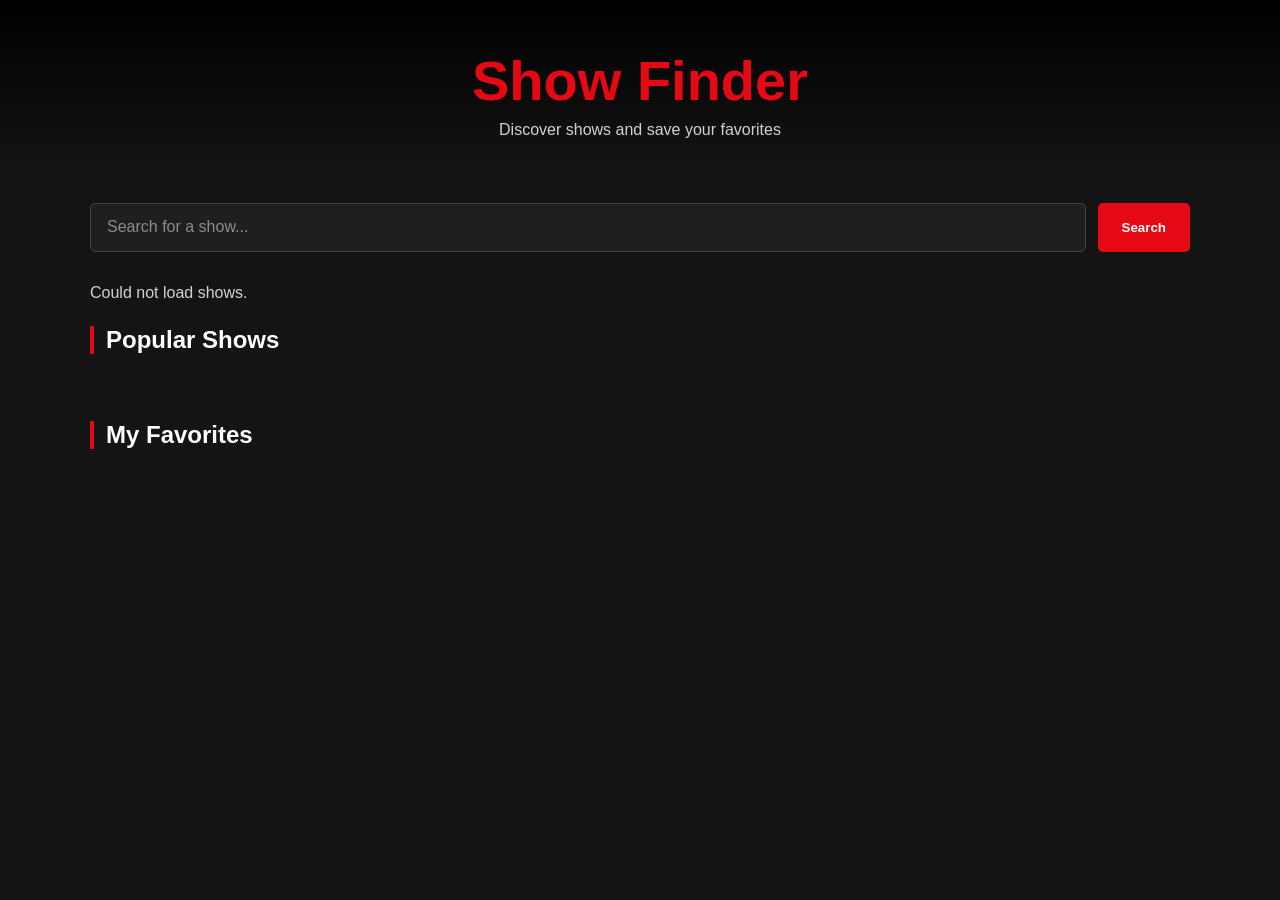
<file: Movies-Show-App/index.html>
<!doctype html>
<html lang="en">
  <head>
    <meta charset="UTF-8" />
    <meta name="viewport" content="width=device-width, initial-scale=1.0" />

    <title>Show Finder</title>

    <link rel="stylesheet" href="./style/style.css" />
  </head>

  <body>
    <header>
      <h1>Show Finder</h1>
      <p>Discover shows and save your favorites</p>
    </header>

    <main>
      <form id="searchForm">
        <input
          id="searchInput"
          type="text"
          placeholder="Search for a show..."
        />

        <button type="submit">Search</button>
      </form>

      <p id="message"></p>

      <section>
        <h2 id="title">Popular Shows</h2>

        <div id="shows" class="grid"></div>
      </section>

      <section>
        <h2>My Favorites</h2>

        <div id="favorites" class="grid"></div>
      </section>
    </main>

    <script src="./JS/app.js"></script>
  </body>
</html>
</file>
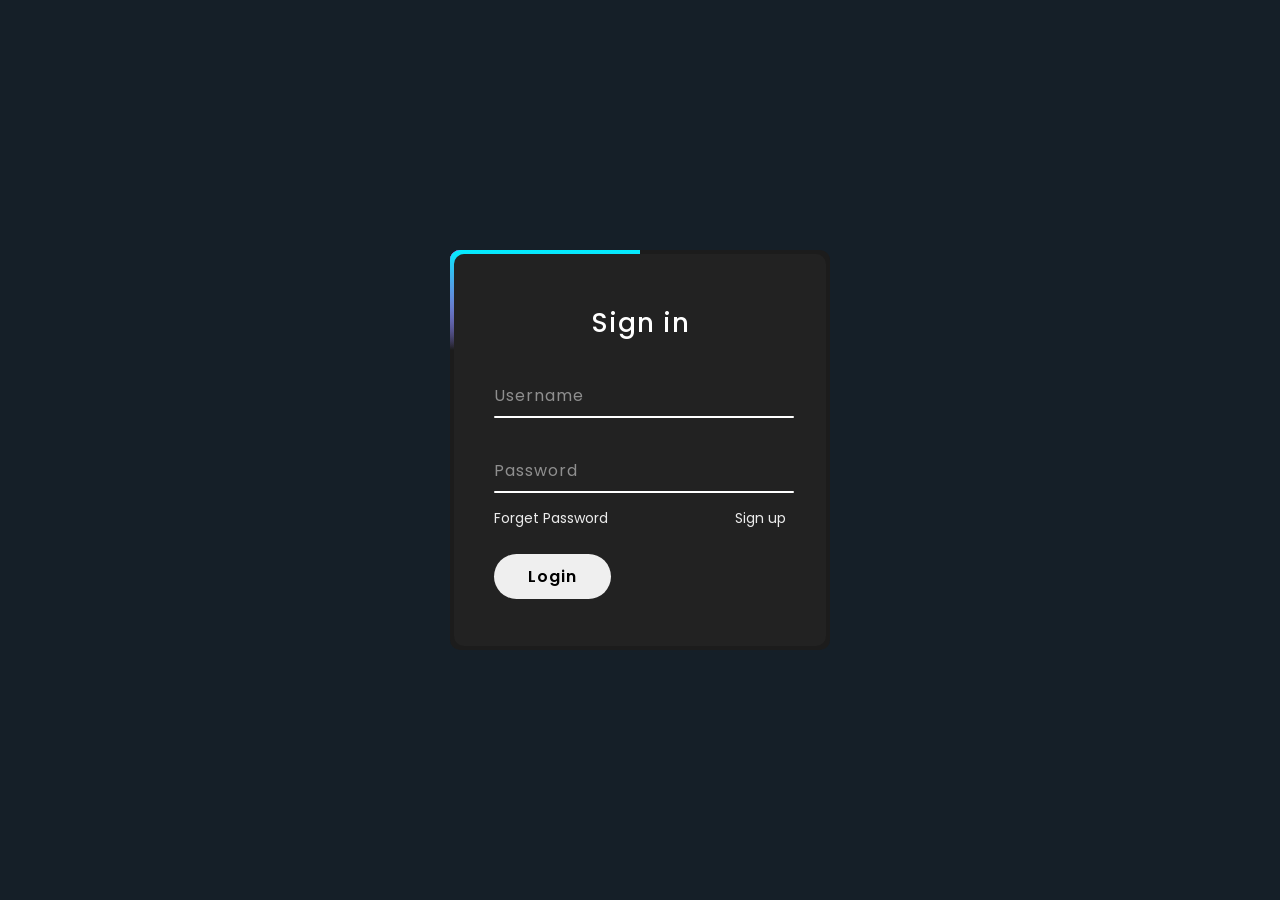
<file: Front-end-Project/animated_border_Log-in/index.html>
<!DOCTYPE html>
<html lang="en">
<head>
    <meta charset="UTF-8">
    <meta name="viewport" content="width=device-width, initial-scale=1.0">
    <title>Animated Border Login Form</title>
    <!-- Custom CSS Link -->
    <link rel="stylesheet" href="style.css">
</head>
<body>
    <div class="box">
        <div class="border-line"></div>
        <form action="#">
            <h2>Sign in</h2>
            <div class="input-box">
                <input type="text" required="required">
                <span>Username</span>
                <i></i>
            </div>
            <div class="input-box">
                <input type="password" required="required">
                <span>Password</span>
                <i></i>
            </div>
            <div class="imp-links">
                <a href="#">Forget Password</a>
                <a href="#">Sign up</a>
            </div>
            <input type="submit" value="Login" class="btn">
        </form>
    </div>
</body>
</html>
</file>
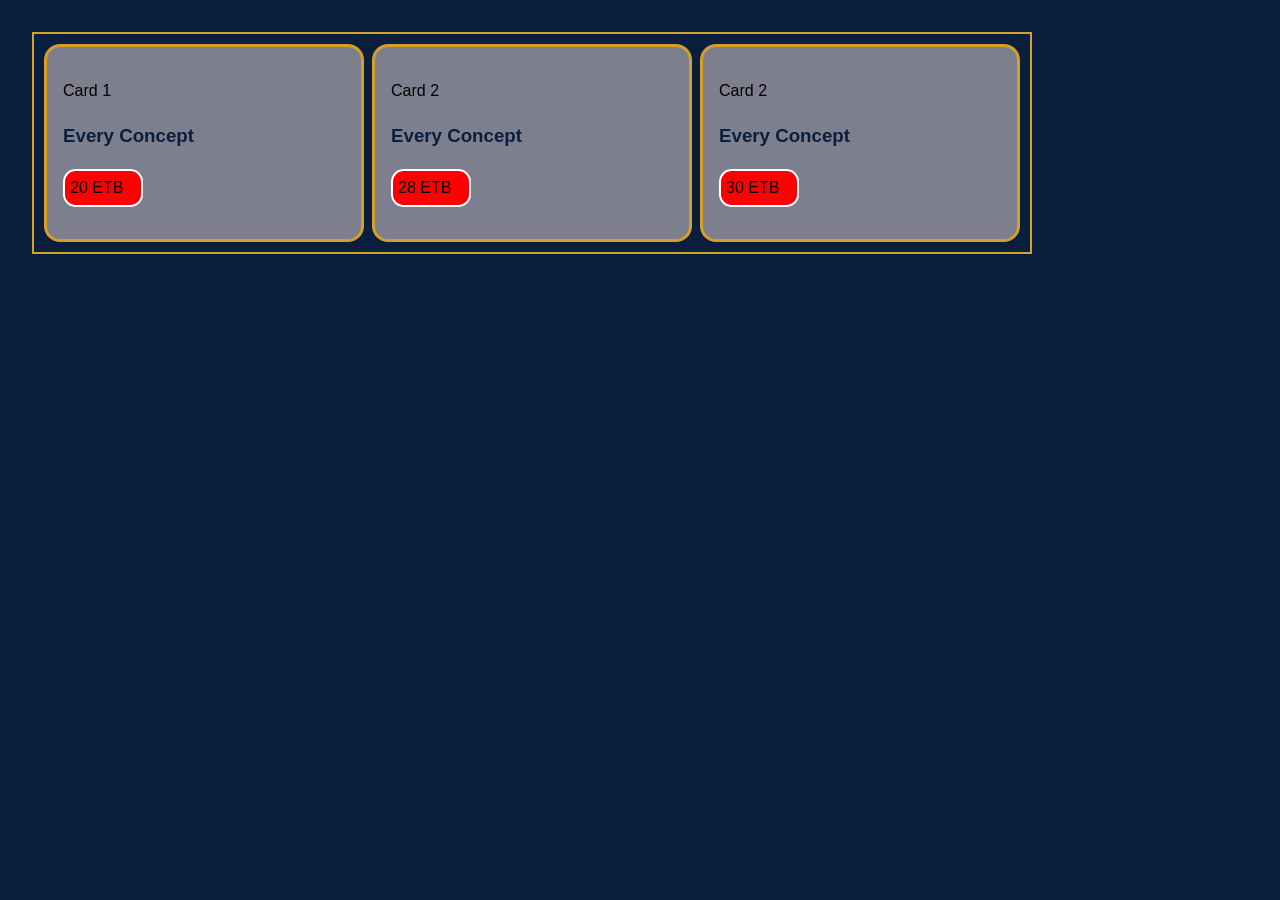
<file: Front-end-Project/box_model_practice/index.html>
<!DOCTYPE html>
<html lang="en">
<head>
    <meta charset="UTF-8">
    <meta name="viewport" content="width=device-width, initial-scale=1.0">
    <title>Box Model</title>
    <link rel="stylesheet" href="style.css">
</head>
<body>
    <div class="menu-contianer">
   
    <div class="menu-card">
        <p>Card 1</p>
        <h3>Every Concept</h3>
        <p class="price">20</p>
    </div>
    <div class="menu-card">
        <p>Card 2</p>
        <h3>Every Concept</h3>
        <p class="price">28</p>
    </div>
    <div class="menu-card">
        <p>Card 2</p>
        <h3>Every Concept</h3>
        <p class="price">30</p>
    </div>
    </div>
</body>
</html>
</file>
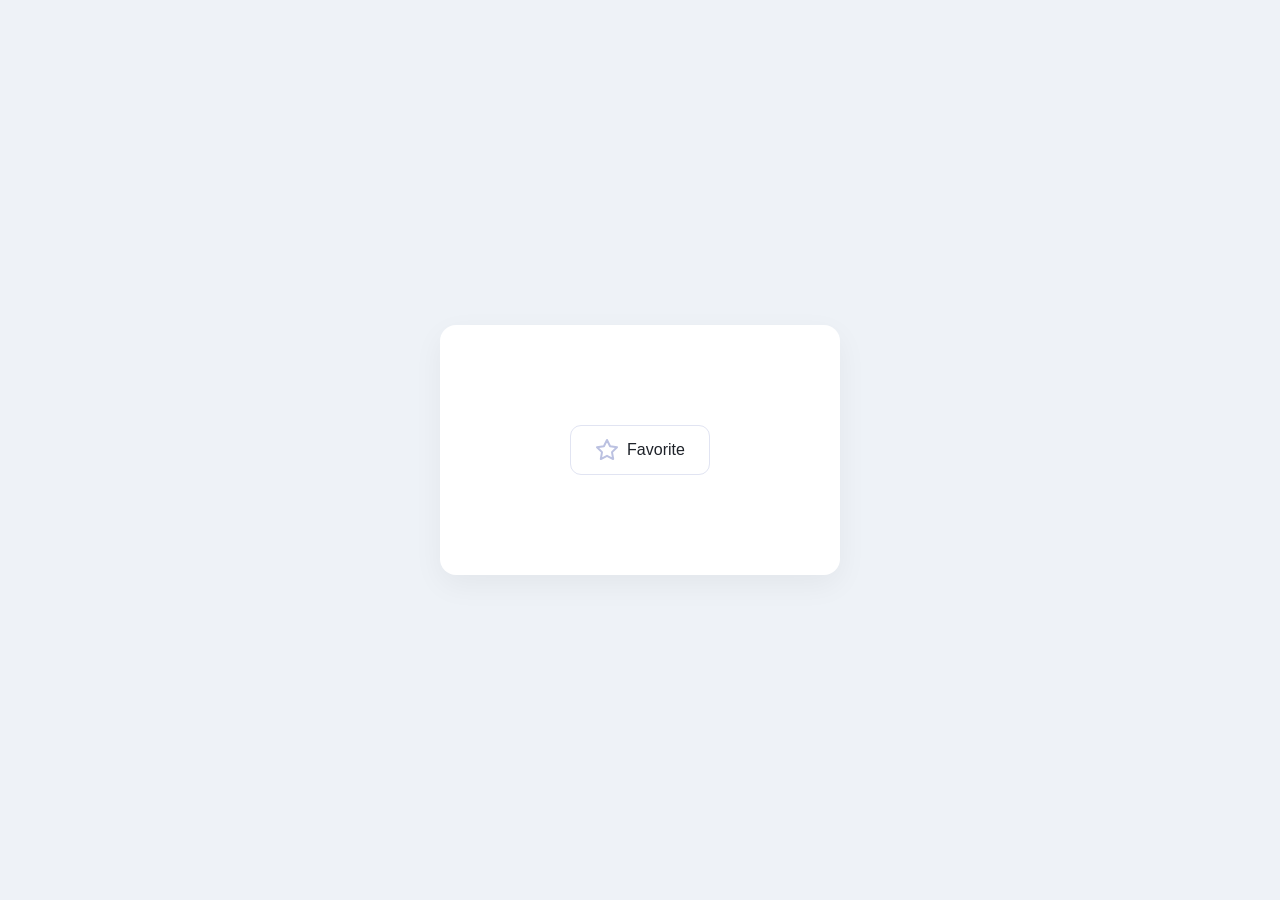
<file: Front-end-Project/morph_animation/index.html>
<!DOCTYPE html>
<html lang="en">
<head>
  <meta charset="UTF-8">
  <title>Favorite Button</title>
  <link rel="stylesheet" href="style.css">
</head>
<body>

  <!-- 1. Your layout content loads first -->
  <div class="card-box">
    <button class="favorite-button">
      <div class="icon">
        <svg viewBox="0 0 24 24">
          <path class="star" d="M12 2l3.09 6.26L22 9.27l-5 4.87 1.18 6.88L12 17.77l-6.18 3.25L7 14.14 2 9.27l6.91-1.01L12 2z"/>
        </svg>
      </div>
      <span>Favorite</span>
    </button>
  </div>

  <!-- 2. Your JavaScript loads last at the bottom of the body -->
  <script>
    const favButton = document.querySelector('.favorite-button');

    favButton.addEventListener('click', () => {
      if (favButton.classList.contains('animating')) return;
      
      favButton.classList.add('animating');
      favButton.classList.toggle('active');
      
      setTimeout(() => {
        favButton.classList.remove('animating');
      }, 300);
    });
  </script>

</body>
</html>
</file>
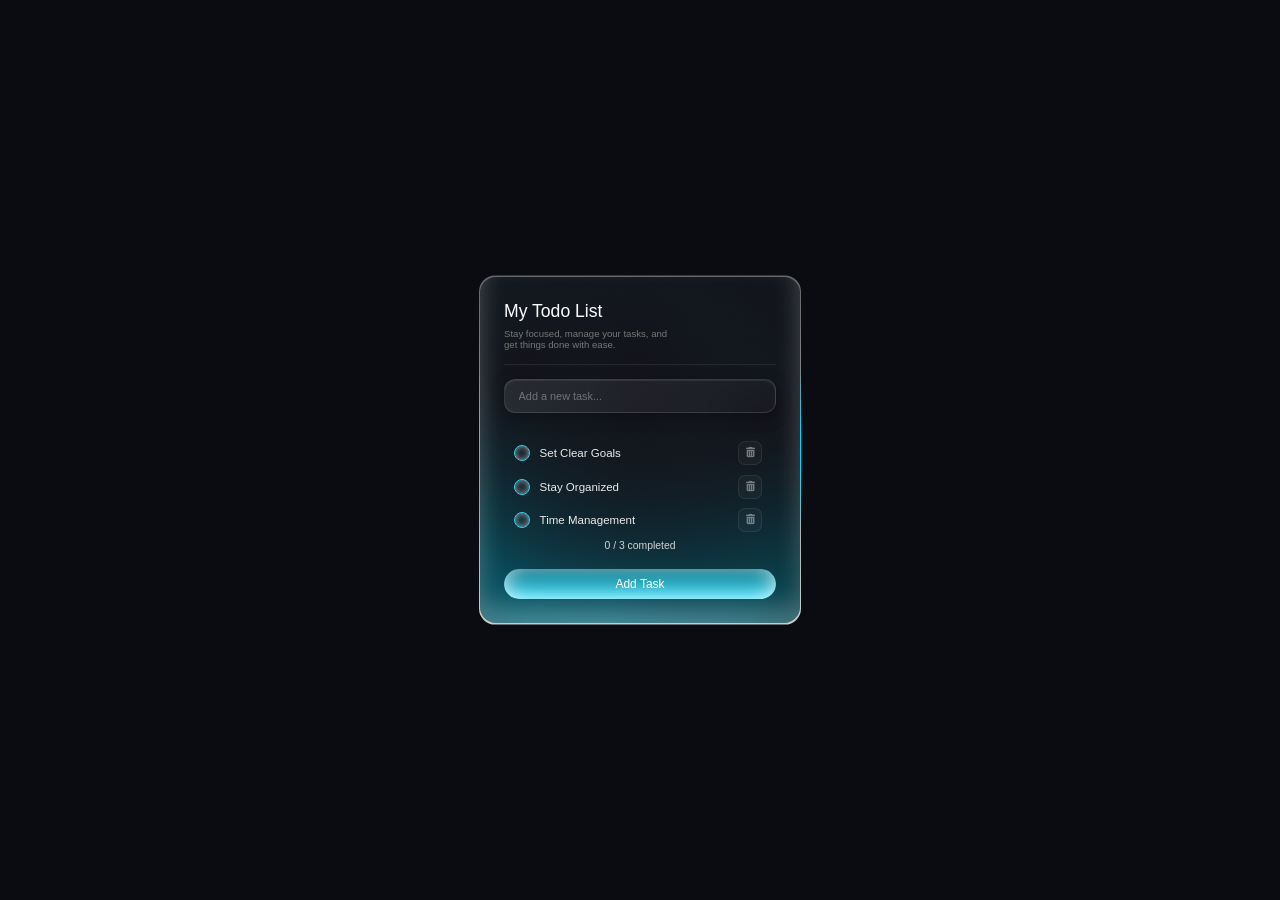
<file: Front-end-Project/To-Do-List/todolist.html>
<!DOCTYPE html>
<html lang="en">
<head>
<meta charset="UTF-8">
<title>Todo List</title>

<link rel="stylesheet" href="https://cdnjs.cloudflare.com/ajax/libs/font-awesome/6.5.2/css/all.min.css">
<link rel="stylesheet" href="to-do-list.css">
</head>
<body>

<div class="card">
  <div class="card__border"></div>

  <div class="card_title__container">
    <p class="card_title">My Todo List</p>
    <p class="card_paragraph">Stay focused, manage your tasks, and get things done with ease.</p>  </div>

  <hr class="line">

  <input type="text" class="todo__input" id="todoInput" placeholder="Add a new task...">

  <ul class="card__list" id="todoList"></ul>

  <p class="todo__footer" id="footerText">No tasks yet</p>

  <button class="todo__add_btn" id="addBtn">Add Task</button>
</div>
<script src="to-do-list.js"></script>
</body>
</html>
</file>
<file: Movies-Show-App/style/style.css>
* {
  box-sizing: border-box;
  margin: 0;
  padding: 0;
}

:root {
  --bg: #141414;
  --bg-light: #1f1f1f;
  --card: #222222;
  --red: #e50914;
  --red-dark: #b20710;
  --white: #ffffff;
  --text: #d2d2d2;
  --muted: #8c8c8c;
}

body {
  font-family: Arial, sans-serif;
  background: var(--bg);
  color: var(--white);
  min-height: 100vh;
}

/* Header */

header {
  text-align: center;
  padding: 3rem 1rem 2rem;
  background: linear-gradient(
    to bottom,
    #000000,
    var(--bg)
  );
}

header h1 {
  color: var(--red);
  font-size: clamp(2rem, 5vw, 3.5rem);
  margin-bottom: 0.5rem;
}

header p {
  color: var(--text);
  font-size: 1rem;
}

/* Main */

main {
  width: min(1100px, 92%);
  margin: 0 auto;
  padding: 2rem 0 4rem;
}

/* Search */

#searchForm {
  display: flex;
  gap: 0.75rem;
  margin-bottom: 2rem;
}

#searchInput {
  flex: 1;
  padding: 0.9rem 1rem;
  border: 1px solid #444;
  border-radius: 5px;
  background: var(--bg-light);
  color: var(--white);
  font-size: 1rem;
  outline: none;
}

#searchInput::placeholder {
  color: var(--muted);
}

#searchInput:focus {
  border-color: var(--red);
}

button {
  padding: 0.9rem 1.5rem;
  border: none;
  border-radius: 5px;
  background: var(--red);
  color: var(--white);
  font-weight: bold;
  cursor: pointer;
  transition: background 0.2s ease;
}

button:hover {
  background: var(--red-dark);
}

/* Message */

#message {
  color: var(--text);
  margin-bottom: 1.5rem;
}

/* Sections */

section {
  margin-bottom: 3rem;
}

section h2 {
  font-size: 1.5rem;
  margin-bottom: 1.2rem;
  border-left: 4px solid var(--red);
  padding-left: 0.75rem;
}

/* Show Grid */

.grid {
  display: grid;
  grid-template-columns: repeat(
    auto-fit,
    minmax(180px, 1fr)
  );
  gap: 1.2rem;
}

/* Show Cards */

.grid > * {
  background: var(--card);
  border-radius: 6px;
  overflow: hidden;
  transition:
    transform 0.25s ease,
    box-shadow 0.25s ease;
}

.grid > *:hover {
  transform: translateY(-5px);
  box-shadow: 0 8px 20px rgba(0, 0, 0, 0.5);
}

/* Images created by JavaScript */

.grid img {
  width: 100%;
  height: 260px;
  object-fit: cover;
  display: block;
}

/* Card text */

.grid h3 {
  padding: 0.8rem 0.9rem 0.3rem;
  font-size: 1rem;
}

.grid p {
  padding: 0 0.9rem 0.8rem;
  color: var(--muted);
  font-size: 0.9rem;
}

/* Card buttons */

.grid button {
  margin: 0 0.9rem 1rem;
  padding: 0.6rem 0.8rem;
  font-size: 0.85rem;
}

/* Mobile */

@media (max-width: 600px) {
  header {
    padding: 2rem 1rem;
  }

  main {
    width: 94%;
    padding-top: 1.5rem;
  }

  #searchForm {
    flex-direction: column;
  }

  #searchForm button {
    width: 100%;
  }

  .grid {
    grid-template-columns: repeat(2, 1fr);
    gap: 0.8rem;
  }

  .grid img {
    height: 220px;
  }

  section h2 {
    font-size: 1.3rem;
  }
}

@media (max-width: 380px) {
  .grid {
    grid-template-columns: 1fr;
  }

  .grid img {
    height: 300px;
  }
}
</file>
<file: Front-end-Project/animated_border_Log-in/style.css>
@import url('https://fonts.googleapis.com/css2?family=Nunito+Sans:ital,opsz,wght@0,6..12,200..1000;1,6..12,200..1000&family=Poppins:ital,wght@0,100;0,200;0,300;0,400;0,500;0,600;0,700;0,800;0,900;1,100;1,200;1,300;1,400;1,500;1,600;1,700;1,800;1,900&display=swap');

*{
    margin: 0;
    padding: 0;
    box-sizing: border-box;
    font-family: "Poppins", serif;
}
body{
    min-height: 100vh;
    display: flex;
    align-items: center;
    justify-content: center;
    background: #151f28;
}

.box{
    position: relative;
    width: 380px;
    height: 400px;
    background: #1c1c1c;
    border-radius: 10px;
    overflow: hidden;
}
.box::before{
    content: '';
    position: absolute;
    top: -50%;
    left: -50%;
    width: 380px;
    height: 400px;
    background: linear-gradient(0deg,transparent
    ,transparent,#00eeff,#00eeff,#00eeff);
    z-index: 1;
    transform-origin: bottom right;
    animation: animate 6s linear infinite;
}

.box::after{
    content: '';
    position: absolute;
    top: -50%;
    left: -50%;
    width: 380px;
    height: 400px;
    background: linear-gradient(0deg,transparent,transparent,#00eeff,#00eeff,#00eeff);
    z-index: 1;
    transform-origin: bottom right;
    animation: animate 6s linear infinite;
    animation-delay: -3s;
}
.border-line{
    position: absolute;
    top: 0;
    inset: 0;
}
.border-line::before{
    content: '';
    position: absolute;
    top: -50%;
    left: -50%;
    width: 380px;
    height: 400px;
    background: linear-gradient(0deg,transparent,transparent,#ff00bb,#ff00bb,#ff00bb);
    z-index: 1;
    transform-origin: bottom right;
    animation: animate 6s linear infinite;
    animation-delay: -1.5s;
}


.border-line::after{
    content: '';
    position: absolute; top: -50%;
    left: -50%; width: 380px;
    height: 400px;
    background: linear-gradient(0deg,transparent,
    transparent,#ff00bb,#ff00bb,#ff00bb);
    z-index: 1; transform-origin: bottom right;
    animation: animate 6s linear infinite;
    animation-delay: -4.5s;
}

.box form{
    position: absolute;
    inset: 4px;
    background: #222;
    padding: 50px 40px;
    border-radius: 10px;
    z-index: 2;
    display: flex;
    flex-direction: column;
}
.box form h2{
    color: #fff;
    font-size: 26px;
    font-weight: 500;
    text-align: center;
    letter-spacing: 1px;
}
.input-box{
    position: relative;
    width: 300px;
    margin-top: 20px;
}
.input-box input{
    position: relative;
    width: 100%;
    padding: 20px 10px 10px;
    background: transparent;
    border: none;
    outline: none;
    box-shadow: none;
    color: #23242a;
    font-size: 16px;
    letter-spacing: 1px;
    transition: 0.5s;
    z-index: 10;
}
.input-box span{
    position: absolute;
    left: 0;
    padding: 20px 0px 10px;
    pointer-events: none;
    color: #8f8f8f;
    font-size: 16px;
    letter-spacing: 1px;
    transition: 0.5s;
    z-index: 10;
}

.input-box i{
    position: absolute;
    left: 0;
    bottom: 0;
    width: 100%;
    height: 2px;
    background: #fff;
    border-radius: 4px;
    overflow: hidden;
    transition: 0.5s;
    pointer-events: none;
}
.input-box input:valid ~ i,
.input-box input:focus ~ i{
    height: 44px;
}
.imp-links{
    display: flex;
    justify-content: space-between;
}
.imp-links a{
    color: #ececec;
    font-size: 14px;
    text-decoration: none;
    margin: 15px 0;
}
.imp-links a:hover{
    color: #fff;
}
.btn{
    width: 40%;
    border: none;
    outline: none;
    padding: 10px;
    border-radius: 45px;
    font-size: 16px;
    font-weight: 600;
    letter-spacing: 1px;
    margin-top: 10px;
    cursor: pointer;
}
.btn:active{
    opacity: 0.8;
}

.input-box input:valid ~ span,
.input-box input:focus ~ span{
    color: #fff;
    font-size: 12px;
    transform: translateY(-34px);
}

@keyframes animate {
    0%{
        transform: rotate(0deg);
    }
    100%{
        transform: rotate(360deg);
    }
}
</file>
<file: Front-end-Project/box_model_practice/style.css>
:root {
--card-bg: #ecdada83;
--brand: #0A1F3D;
--gold: #D4A027;
--effect: #c1f06a;
}
body{
    display: border-box;
    margin: 0;
    padding: 2rem;
    background-color: var(--brand);
}
.menu-contianer{
    display: flex;
    position: absolute;
    gap: .5em;
    padding: 10px 10px;
    border: 2px solid var(--gold);
    
}
.menu-card {
box-sizing: border-box;
width: 320px;
padding: 16px;
background: var(--card-bg);
border: 3px solid var(--gold);
border-top: 3px solid var(--gold);
border-radius: 1rem;
font-family: Arial, sans-serif;
line-height: 1.5;

}
.menu-card h3 { color: var(--brand); }
.menu-card:hover {
border-color: var(--card-bg);
background: var(--effect);
}
.price {
    box-sizing: border-box;
    border: 2px solid white;
    background-color: red;
    width: 80px;
    padding: 5px;
    border-radius: .8rem;
    
}
.price:hover{
    background: green;
    border-color: red;
}
.price::after { 
    content: " ETB";
}
</file>
<file: Front-end-Project/morph_animation/style.css>
/* ==========================================
   1. GLOBAL PAGE LAYOUT & CENTERING
   ========================================== */
body {
  margin: 0;
  padding: 0;
  min-height: 100vh;
  display: flex;
  justify-content: center;
  align-items: center;
  background-color: #eef2f7; /* Soft gray page background */
  font-family: system-ui, -apple-system, sans-serif;
}

/* ==========================================
   2. RECTANGULAR BACKGROUND BOX
   ========================================== */
.card-box {
  width: 400px;             /* Box width */
  height: 250px;            /* Box height */
  background-color: #ffffff; /* Clean white card background */
  border-radius: 16px;      /* Rounded smooth corners */
  box-shadow: 0 10px 30px rgba(0, 0, 0, 0.05); /* Subtle smooth drop shadow */
  
  /* Flexbox to center the button perfectly inside this box */
  display: flex;
  justify-content: center;
  align-items: center;
}

/* ==========================================
   3. AARON IKER FAVORITE BUTTON BASE STYLES
   ========================================== */
.favorite-button {
  --background: #ffffff;
  --color: #1e2229;
  --star-color: #bbc1e1;
  --star-hover: #646b8c;
  --star-active: #ffd300;

  display: flex;
  align-items: center;
  background: var(--background);
  color: var(--color);
  padding: 12px 24px;
  border-radius: 11px;
  border: 1px solid #e1e4f2; /* Subtle structural border */
  cursor: pointer;
  outline: none;
  position: relative;
  font-weight: 500;
  font-size: 16px;
  transition: transform 0.15s, border-color 0.15s;
}

/* Tactile mouse press physical feedback */
.favorite-button:active {
  transform: scale(0.96);
}

/* Base layout config for the icon element */
.favorite-button .icon {
  width: 24px;
  height: 24px;
  margin-right: 8px;
  position: relative;
  /* Instructs browser to transition structural mutations smoothly */
  transition: transform 0.4s cubic-bezier(0.175, 0.885, 0.32, 1.275);
}

/* Base configuration for the vector graphic inside the icon */
.favorite-button .icon svg {
  display: block;
  width: 100%;
  height: 100%;
  fill: none;
  stroke: var(--star-color);
  stroke-width: 2;
  stroke-linecap: round;
  stroke-linejoin: round;
  transition: stroke 0.3s, fill 0.3s;
}

/* ==========================================
   4. INTERACTIVE STATES (HOVER & ACTIVE)
   ========================================== */
/* Changes outline color to slate-gray on hover */
.favorite-button:hover {
  --star-color: var(--star-hover);
  border-color: #bbc1e1;
}

/* Adjusts custom property configurations when toggled active */
.favorite-button.active {
  --star-color: var(--star-active);
}

/* Fills the star vector shape with gold color instantly on click */
.favorite-button.active .icon svg {
  fill: var(--star-active);
}

/* Triggers the bouncy physics keyframe chain immediately on active toggle */
.favorite-button.active .icon {
  animation: icon-bounce 0.45s cubic-bezier(0.175, 0.885, 0.32, 1.275) forwards;
}

/* ==========================================
   5. ANIMATION TIMELINE TIMINGS
   ========================================== */
/* ==========================================
   5. ANIMATION TIMELINE TIMINGS
   ========================================== */
/* ==========================================
   5. ANIMATION TIMELINE TIMINGS
   ========================================== */
@keyframes icon-bounce {
  0% {
    transform: translateY(0) scale(1) rotate(0deg);
  }
  20% {
    /* Compress slightly to build up power */
    transform: translateY(4px) scale(0.85) rotate(-12deg);
  }
  50% {
    /* High flight: Launches up into the center of the rectangular box */
    transform: translateY(-55px) scale(1.4) rotate(25deg);
  }
  75% {
    /* Gravity pull: Falls back into the button with a minor impact squash */
    transform: translateY(3px) scale(0.9) rotate(-8deg);
  }
  100% {
    /* Rest: Settles cleanly back into position */
    transform: translateY(0) scale(1) rotate(0deg);
  }
}
</file>
<file: Front-end-Project/To-Do-List/to-do-list.css>
* { 
    margin: 0;
    padding: 0;
    box-sizing: border-box; }

  body {
    
    min-height: 100vh;
    display: flex;
    align-items: center;
    justify-content: center;
    background: #0b0b12;
    font-family: 'Segoe UI', sans-serif;
  }

  .card {
    --white: hsl(0, 0%, 100%);
    --black: hsl(240, 15%, 9%);
    --paragraph: hsl(0, 0%, 83%);
    --line: hsl(240, 9%, 17%);
    --primary: hsl(189, 92%, 58%);
    position: relative;
    display: flex;
    flex-direction: column;
    gap: .5rem;
    padding: 1.5rem;
    width: 20rem;
    background-color: hsla(240, 15%, 9%, 1);
    background-image: radial-gradient(
        at 88% 40%,
        hsla(240, 15%, 9%, 1) 0px,
        transparent 85%
      ),
      radial-gradient(at 49% 30%, hsla(240, 15%, 9%, 1) 0px, transparent 85%),
      radial-gradient(at 14% 26%, hsla(240, 15%, 9%, 1) 0px, transparent 85%),
      radial-gradient(at 0% 64%, hsl(189, 99%, 26%) 0px, transparent 85%),
      radial-gradient(at 41% 94%, hsl(189, 97%, 36%) 0px, transparent 85%),
      radial-gradient(at 100% 99%, hsl(188, 94%, 13%) 0px, transparent 85%);
    border-radius: 1rem;
    box-shadow: 0px -16px 24px 0px rgba(255, 255, 255, 0.25) inset;
  }

  .card .card__border {
    overflow: hidden;
    pointer-events: none;
    position: absolute;
    z-index: -10;
    top: 50%;
    left: 50%;
    transform: translate(-50%, -50%);
    width: calc(100% + 2px);
    height: calc(100% + 2px);
    background-image: linear-gradient(
      0deg,
      hsl(0, 0%, 100%) -50%,
      hsl(0, 0%, 40%) 100%
    );
    border-radius: 1rem;
  }

  .card .card__border::before {
    content: "";
    pointer-events: none;
    position: fixed;
    z-index: 200;
    top: 50%;
    left: 50%;
    transform: translate(-50%, -50%) rotate(0deg);
    transform-origin: left;
    width: 200%;
    height: 10rem;
    background-image: linear-gradient(
      0deg,
      hsla(0, 0%, 100%, 0) 0%,
      hsl(189, 100%, 50%) 40%,
      hsl(189, 100%, 50%) 60%,
      hsla(0, 0%, 40%, 0) 100%
    );
    animation: rotate 8s linear infinite;
  }

  @keyframes rotate {
    to { transform: translate(-50%, -50%) rotate(360deg); }
  }

  .card_title__container .card_title {
    font-size: 1.1rem;
    color: var(--white);
   
  }

  .card_title__container .card_paragraph {
    width: 65%;
    font-size: 0.6rem;
    color: #777;
    margin-top: 6px;
  }

  .line {
    width: 100%;
    height: 0.1rem;
    background-color: var(--line);
    border: none;
    margin: 6px 0;

  }

  /* --- Todo input --- */
  .todo__input {
  width: 100%;
  height: 34px;
  padding: 0 0.85rem;

  background:
    linear-gradient(
      135deg,
      rgba(255, 255, 255, 0.09),
      rgba(255, 255, 255, 0.025)
    );

    box-shadow:
    inset 0 1px 0 rgba(255, 255, 255, 0.08),
    inset 0 0 12px rgba(255, 255, 255, 0.02),
    0 4px 15px rgba(0, 0, 0, 0.25);

  border: 1px solid rgba(255, 255, 255, 0.12);
  border-radius: 0.7rem;

  color: #fff;
  font-size: 0.78rem;
  font-family: inherit;

  outline: none;
  margin-bottom: 20px;


  transition:
    border-color 0.3s ease,
    box-shadow 0.3s ease,
    background 0.3s ease,
    transform 0.3s ease;
}

  .todo__add_btn {
    cursor: pointer;
  margin-top: 10px;
   
  padding: 0.5rem;
  width: 100%;
  background-image: linear-gradient(
    0deg,
    hsl(189, 92%, 58%),
    hsl(189, 99%, 26%) 100%
  );

  font-size: 0.75rem;
  color: #fff;

  border: 0;
  border-radius: 9999px;
  box-shadow: inset 0 -2px 25px -4px var(--white);
  }

  .todo__input::placeholder {
  color: rgba(255, 255, 255, 0.35);
  font-size: 0.68rem;
  transition: color 0.3s ease;
}

.todo__input:hover {
  border-color: rgba(255, 255, 255, 0.22);

  background:
    linear-gradient(
      135deg,
      rgba(255, 255, 255, 0.09),
      rgba(255, 255, 255, 0.035)
    );
}

.todo__input:focus {
  border-color: hsl(189, 100%, 50%);

  background:
    linear-gradient(
      135deg,
      rgba(0, 220, 255, 0.09),
      rgba(255, 255, 255, 0.035)
    );

  box-shadow:
    inset 0 1px 0 rgba(255, 255, 255, 0.1);
}

.todo__input:focus::placeholder {
  color: rgba(255, 255, 255, 0.22);
}

  /* --- List --- */
  .card__list {
    display: flex;
    flex-direction: column;
    gap: 0.6rem;
    max-height: 15rem;
    overflow-y: auto;
    padding-right: 0.25rem;
  }

  .card__list::-webkit-scrollbar {
    width: 4px;
  }
  .card__list::-webkit-scrollbar-thumb {
    background: var(--line);
    border-radius: 4px;
  }

  .card__list_item {
    display: flex;
    align-items: center;
    gap: 0.6rem;
  }

  .check {
    flex-shrink: 0;
    cursor: pointer;
    display: flex;
    justify-content: center;
    align-items: center;
    width: 1rem;
    height: 1rem;
    margin-left: 10px;
    background-color: transparent;
    border: 1px solid var(--primary);
    border-radius: 50%;
    transition: background-color 0.15s;
    box-shadow: inset 0 0px 8px -3px var(--white);

  }

  .card__list_item.done .check {
    background-color: var(--primary);
  }

  .check .check_svg { width: 0.7rem; height: 0.7rem; fill: var(--black); opacity: 0; }

  .card__list_item.done .check .check_svg {
    opacity: 1;
  }

  .list_text {
    flex: 1;
    font-size: 0.72rem;
    color: #ebebeb;
    word-break: break-word;
  }

  .card__list_item.done .list_text {
    color: var(--paragraph);
    text-decoration: line-through;
  }
  .delete_btn {
  flex-shrink: 0;
  cursor: pointer;

  display: flex;
  align-items: center;
  justify-content: center;

  width: 24px;
  height: 24px;
  margin-right: 10px;

  background: rgba(255, 255, 255, 0.03);
  border: 1px solid rgba(255, 255, 255, 0.08);
  border-radius: 7px;

  color: rgba(255, 255, 255, 0.4);
  font-size: 0.65rem;

  transition: 
    color 0.25s ease,
    background 0.25s ease,
    border-color 0.25s ease,
    transform 0.25s ease;
}

.delete_btn:hover {
  color: #ff5c6c;
  background: rgba(255, 70, 90, 0.08);
  border-color: rgba(255, 70, 90, 0.25);
  transform: translateY(1px);
}

.delete_btn:active {
  transform: scale(0.9);
}

  .empty_msg {
    font-size: 0.75rem;
    color: var(--paragraph);
    text-align: center;
    padding: 0.5rem 0;
  }

  .todo__footer {
    font-size: 0.65rem;
    color: var(--paragraph);
    text-align: center;
    
  }
</file>
